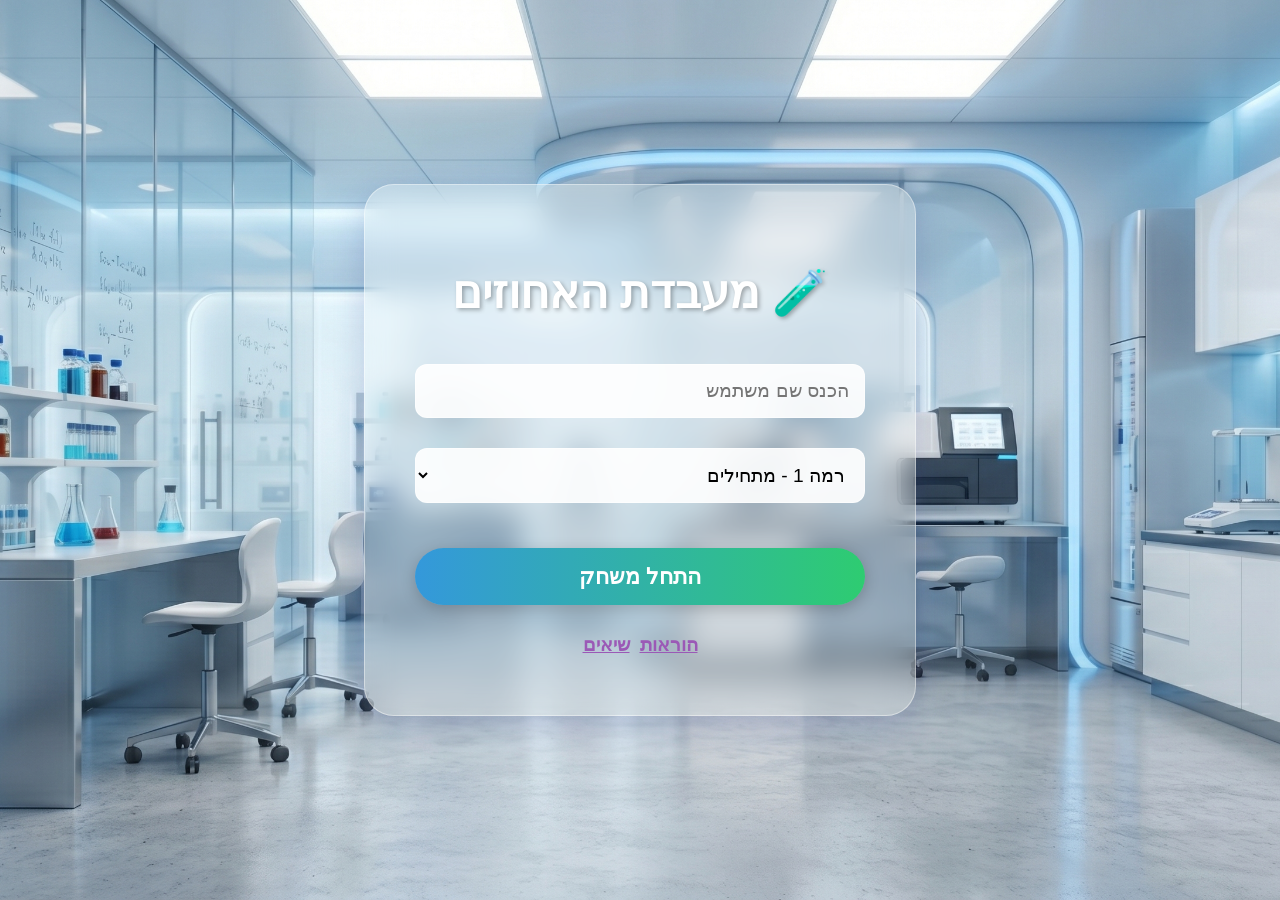
<file: index.html>
<!DOCTYPE html>
<html lang="he" dir="rtl">
<head>
    <meta charset="UTF-8">
    <title>מעבדת האחוזים - כניסה</title>
    <link rel="stylesheet" href="css/game.css">
</head>
<body class="game-page login-layout"> <div class="main-glass login-card">
        <h1>🧪 מעבדת האחוזים</h1>
        <form id="login-form">
            <input type="text" id="username" class="styled-input" placeholder="הכנס שם משתמש" required>
            
            <select id="difficulty" class="styled-input">
                <option value="1">רמה 1 - מתחילים</option>
                <option value="2">רמה 2 - מתקדמים</option>
            </select>

            <div class="button-group">
                <button type="submit" class="start-btn">התחל משחק</button>
                <div style="display: flex; gap: 10px; width: 100%; justify-content: center;">
                    <a href="pages/instructions.html" class="info-btn" style="text-decoration:none; text-align:center; line-height:40px;">הוראות</a>
                    <a href="pages/leaderboard.html" class="leaderboard-btn" style="text-decoration:none; text-align:center; line-height:40px;">שיאים</a>
                </div>
            </div>
        </form>
    </div>
    <script src="js/main.js"></script>
</body>
</html>
</file>
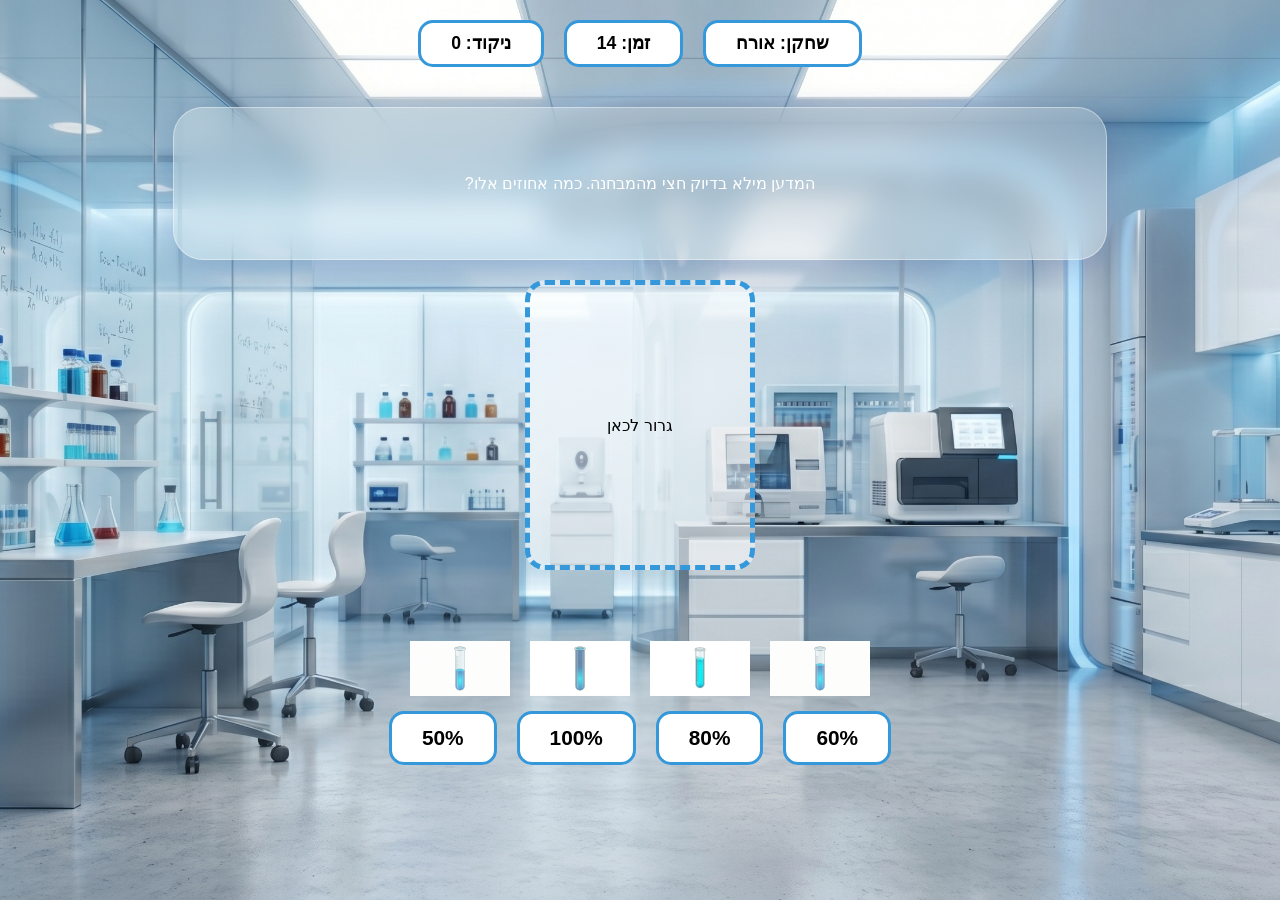
<file: pages/game.html>
<!DOCTYPE html>
<html lang="he" dir="rtl">
<head>
    <meta charset="UTF-8">
    <title>המעבדה - משחק</title>
    <link rel="stylesheet" href="../css/game.css">
</head>
<body class="game-page">
    <header class="game-header">
        <div class="header-item">שחקן: <span id="display-username"></span></div>
        <div class="header-item">זמן: <span id="timer">15</span></div>
        <div class="header-item">ניקוד: <span id="score">0</span></div>
    </header>

    <div class="main-glass story-card">
        <p id="story-text">טוען שאלה...</p>
    </div>

    <div id="main-drop-target" class="empty-slot">
        <span>גרור לכאן</span>
    </div>

    <div class="options-area">
        <div id="tubes-options" class="options-row"></div>
        <div id="buttons-options" class="options-row"></div>
    </div>

    <div id="finish-screen" class="hidden-overlay">
        <div class="main-glass login-card">
            <h2>סיום רמה! 🏆</h2>
            <p>כל הכבוד, סיימת את השלב.</p>
            <div class="star">⭐</div>
            <br>
            <a href="../index.html" class="start-btn">חזרה לתפריט</a>
        </div>
    </div>

    <audio id="sound-success" src="../audio/success.mp3" preload="auto"></audio>
    <audio id="sound-fail" src="../audio/fail.mp3" preload="auto"></audio>

    <script src="../js/game.js"></script>
</body>
</html>
</file>
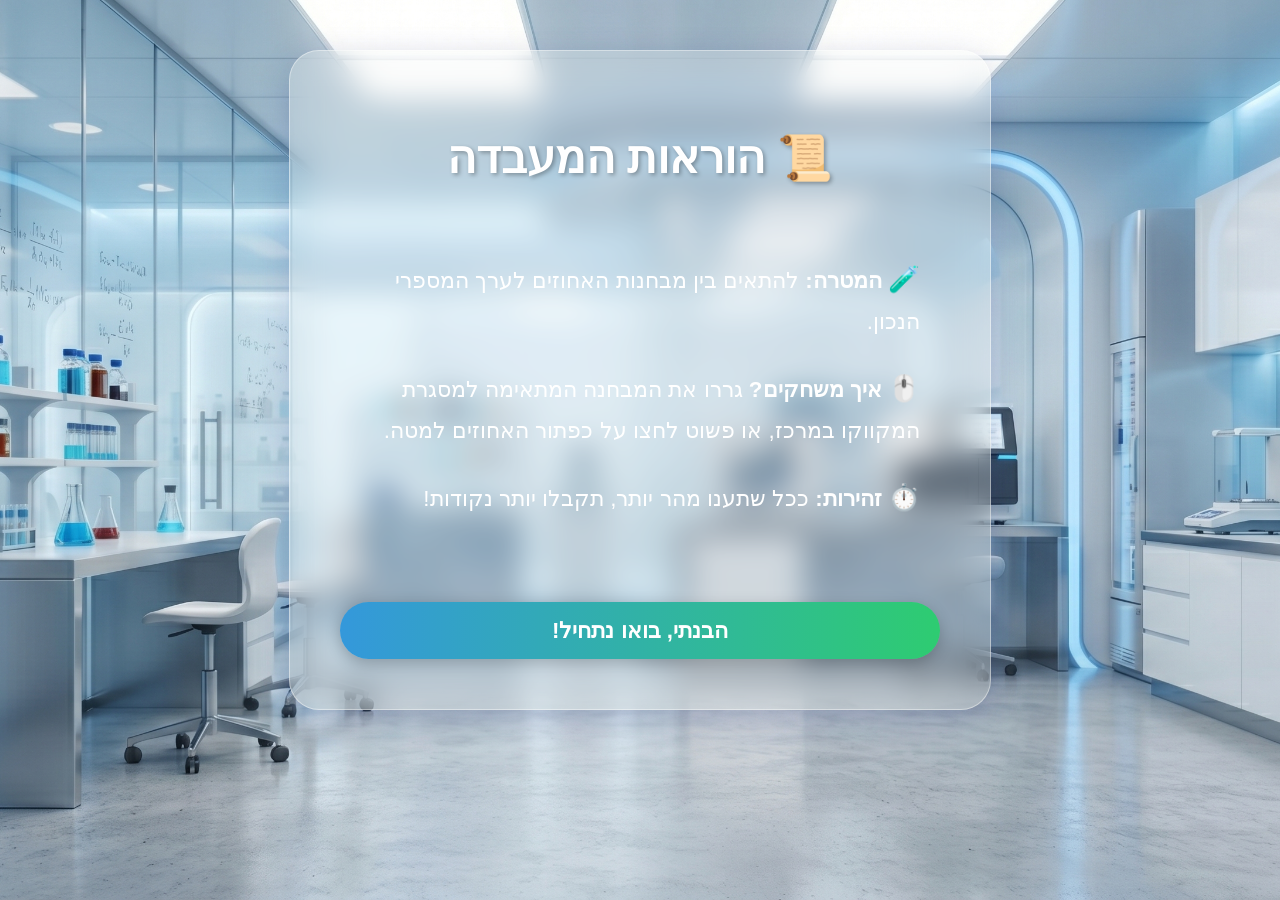
<file: pages/instructions.html>
<!DOCTYPE html>
<html lang="he" dir="rtl">
<head>
    <meta charset="UTF-8">
    <title>הוראות המעבדה 🧪</title>
    <link rel="stylesheet" href="../css/game.css">
</head>
<body class="game-page"> <div class="main-glass" style="width: 80%; max-width: 600px; margin-top: 50px;">
        <h1>📜 הוראות המעבדה</h1>
        
        <div style="text-align: right; padding: 20px; line-height: 1.8;">
            <p style="font-size: 1.4rem;">
                <span style="font-size: 1.6rem;">🧪</span> 
                <b>המטרה:</b> להתאים בין מבחנות האחוזים לערך המספרי הנכון.
            </p>
            
            <p style="font-size: 1.4rem;">
                <span style="font-size: 1.6rem;">🖱️</span> 
                <b>איך משחקים?</b> גררו את המבחנה המתאימה למסגרת המקווקו במרכז, או פשוט לחצו על כפתור האחוזים למטה.
            </p>
            
            <p style="font-size: 1.4rem;">
                <span style="font-size: 1.6rem;">⏱️</span> 
                <b>זהירות:</b> ככל שתענו מהר יותר, תקבלו יותר נקודות!
            </p>
        </div>

        <div style="margin-top: 30px;">
            <button onclick="window.location.href='../index.html'" class="start-btn">הבנתי, בואו נתחיל!</button>
        </div>
    </div>

</body>
</html>
</file>
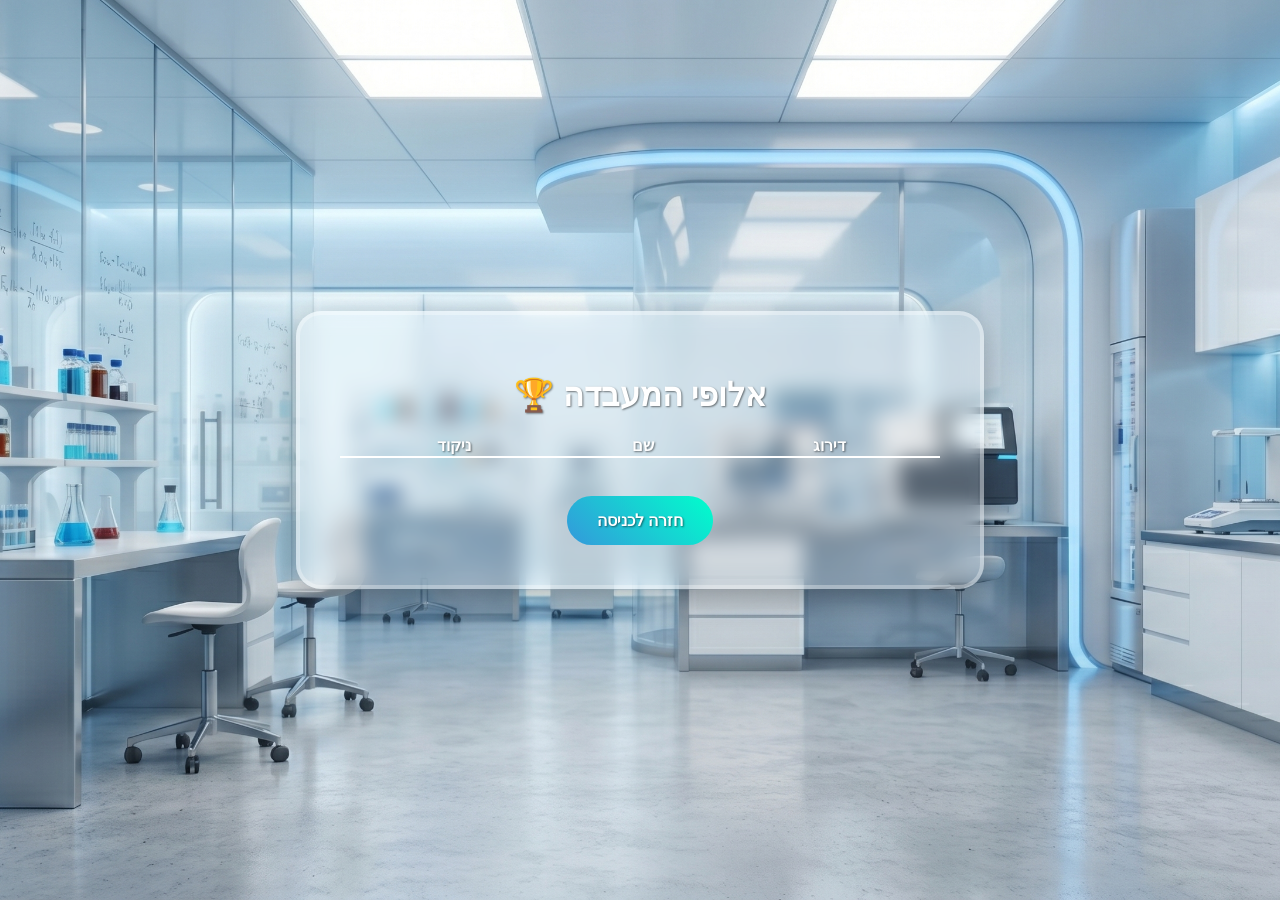
<file: pages/leaderboard.html>
<!DOCTYPE html>
<html lang="he" dir="rtl">
<head>
    <meta charset="UTF-8">
    <title>טבלת שיאים</title>
    <link rel="stylesheet" href="../css/main.css">
</head>
<body class="leaderboard-page">
    <div class="glass-card">
        <h1>אלופי המעבדה 🏆</h1>
        <table style="width: 100%; color: white; border-collapse: collapse;">
            <thead>
                <tr style="border-bottom: 2px solid white;">
                    <th>דירוג</th>
                    <th>שם</th>
                    <th>ניקוד</th>
                </tr>
            </thead>
            <tbody id="leaderboard-body">
                </tbody>
        </table>
        <br>
        <a href="../index.html" class="link-btn">חזרה לכניסה</a>
    </div>
    <script src="../js/leaderboard.js"></script>
</body>
</html>
</file>
<file: css/game.css>
/**
 * @file game.css - עיצוב מאוחד: מעבדה מקורית + כניסה והוראות בסגנון שיאים
 */

/* הגדרות כלליות */
body, html {
    margin: 0;
    padding: 0;
    height: 100%;
    font-family: 'Segoe UI', Tahoma, sans-serif;
    overflow: hidden; /* מניעת גלילה כדרישת המורה */
}

.game-page {
    background: url('../images/background.png') no-repeat center center fixed;
    background-size: cover;
    display: flex;
    flex-direction: column;
    align-items: center;
    height: 100vh;
}

/* --- עיצוב דף הכניסה וההוראות (בסגנון טבלת השיאים) --- */

.login-layout {
    justify-content: center;
}

/* כרטיסיית זכוכית מעוצבת - שקיפות וטשטוש כמו בשיאים */
.main-glass, .login-card {
    background: rgba(255, 255, 255, 0.25) !important;
    backdrop-filter: blur(15px);
    -webkit-backdrop-filter: blur(15px);
    border: 1px solid rgba(255, 255, 255, 0.4) !important;
    border-radius: 30px !important;
    box-shadow: 0 8px 32px 0 rgba(31, 38, 135, 0.2) !important;
    padding: 50px !important;
    width: 450px;
    text-align: center;
    color: white;
}

/* כותרת הדף */
.main-glass h1 {
    color: white !important;
    text-shadow: 2px 2px 4px rgba(0,0,0,0.3);
    font-size: 2.8rem;
    margin-bottom: 30px;
}

/* תיבות הקלט - גדולות וברורות */
.styled-input {
    width: 100%;
    padding: 15px;
    margin: 15px 0;
    border: 1px solid rgba(255,255,255,0.5);
    border-radius: 12px;
    font-size: 1.2rem;
    background: rgba(255,255,255,0.9);
    outline: none;
    box-sizing: border-box;
}

/* כפתור התחל משחק - מעוגל עם הדרגתיות כחול-ירוק */
.start-btn {
    background: linear-gradient(to right, #3498db, #2ecc71) !important;
    color: white !important;
    padding: 15px 45px;
    border: none;
    border-radius: 50px !important; /* מעוגל כמו בתמונת השיאים */
    font-size: 1.4rem;
    font-weight: bold;
    cursor: pointer;
    transition: 0.3s ease;
    box-shadow: 0 4px 15px rgba(0,0,0,0.2);
    width: 100%;
    margin-top: 10px;
}

.start-btn:hover {
    background: linear-gradient(to right, #2980b9, #27ae60) !important;
    transform: scale(1.05);
}

/* כפתורי הוראות ושיאים - קישורי טקסט סגולים כמו בשיאים */
.info-btn, .leaderboard-btn {
    background: none !important;
    color: #9b59b6 !important; /* סגול יפה */
    font-size: 1.2rem !important;
    font-weight: bold !important;
    text-decoration: underline !important;
    cursor: pointer;
    border: none !important;
    transition: 0.3s;
}

.info-btn:hover, .leaderboard-btn:hover {
    color: #8e44ad !important;
}

.button-group {
    display: flex;
    flex-direction: column;
    align-items: center;
    gap: 20px;
    margin-top: 20px;
}

/* --- רכיבי דף המשחק (נשארים בדיוק כפי שהיו) --- */

.game-header {
    display: flex;
    gap: 20px;
    padding: 20px;
}

.header-item {
    background: white;
    border: 3px solid #3498db;
    border-radius: 15px;
    padding: 10px 30px;
    font-weight: bold;
    font-size: 1.1rem;
}

.story-card {
    width: 65%;
    padding: 20px;
    margin: 20px 0;
    text-align: center;
}

.empty-slot {
    width: 220px;
    height: 280px;
    border: 5px dashed #3498db;
    background: rgba(255, 255, 255, 0.5);
    border-radius: 20px;
    display: flex;
    justify-content: center;
    align-items: center;
    overflow: hidden;
    position: relative;
}

.empty-slot img {
    max-width: 90%;
    max-height: 90%;
    object-fit: contain;
}

.correct-glow {
    border-color: #2ecc71 !important;
    box-shadow: 0 0 40px #2ecc71;
}

.options-area {
    margin-top: auto;
    padding-bottom: 120px;
}

.options-row {
    display: flex;
    gap: 20px;
    justify-content: center;
    margin-bottom: 15px;
}

.mini-tube-img {
    width: 100px;
    cursor: grab;
}

.answer-btn {
    padding: 12px 30px;
    font-size: 1.3rem;
    border-radius: 15px;
    border: 3px solid #3498db;
    background: white;
    font-weight: bold;
    cursor: pointer;
}

/* מסך סיום */
.hidden-overlay {
    position: fixed;
    top: 0;
    left: 0;
    width: 100%;
    height: 100%;
    background: rgba(0, 0, 0, 0.85);
    display: flex;
    justify-content: center;
    align-items: center;
    z-index: 2000;
    visibility: hidden;
    opacity: 0;
}

.show-finish {
    visibility: visible !important;
    opacity: 1 !important;
}

.star {
    font-size: 4rem;
    display: inline-block;
    animation: sparkle 1s infinite alternate;
}

@keyframes sparkle {
    to { transform: scale(1.3); filter: brightness(1.2); }
}
</file>
<file: css/main.css>
/* רקע גלובלי לכל הדפים */
.entry-page, .instructions-page, .leaderboard-page {
    background-image: url('../images/background.png');
    background-size: cover;
    background-position: center;
    background-attachment: fixed;
    height: 100vh;
    display: flex;
    justify-content: center;
    align-items: center;
    margin: 0;
    font-family: 'Segoe UI', Tahoma, Geneva, Verdana, sans-serif;
}

/* מסגרת "זכוכית" ססגונית */
.glass-card {
    background: rgba(255, 255, 255, 0.2);
    backdrop-filter: blur(10px); /* אפקט טשטוש זכוכית */
    border: 4px solid rgba(255, 255, 255, 0.3);
    border-radius: 25px;
    padding: 40px;
    box-shadow: 0 8px 32px rgba(0, 0, 0, 0.3);
    color: white;
    text-shadow: 1px 1px 2px rgba(0,0,0,0.5);
    max-width: 600px;
    width: 90%;
    text-align: center;
}

/* כפתורים מעוצבים */
.start-btn, .link-btn {
    background: linear-gradient(45deg, #3498db, #00ffcc);
    border: none;
    padding: 15px 30px;
    border-radius: 50px;
    color: white;
    font-weight: bold;
    cursor: pointer;
    text-decoration: none;
    display: inline-block;
    margin-top: 20px;
    transition: transform 0.2s;
}

.start-btn:hover { transform: scale(1.1); }
</file>
